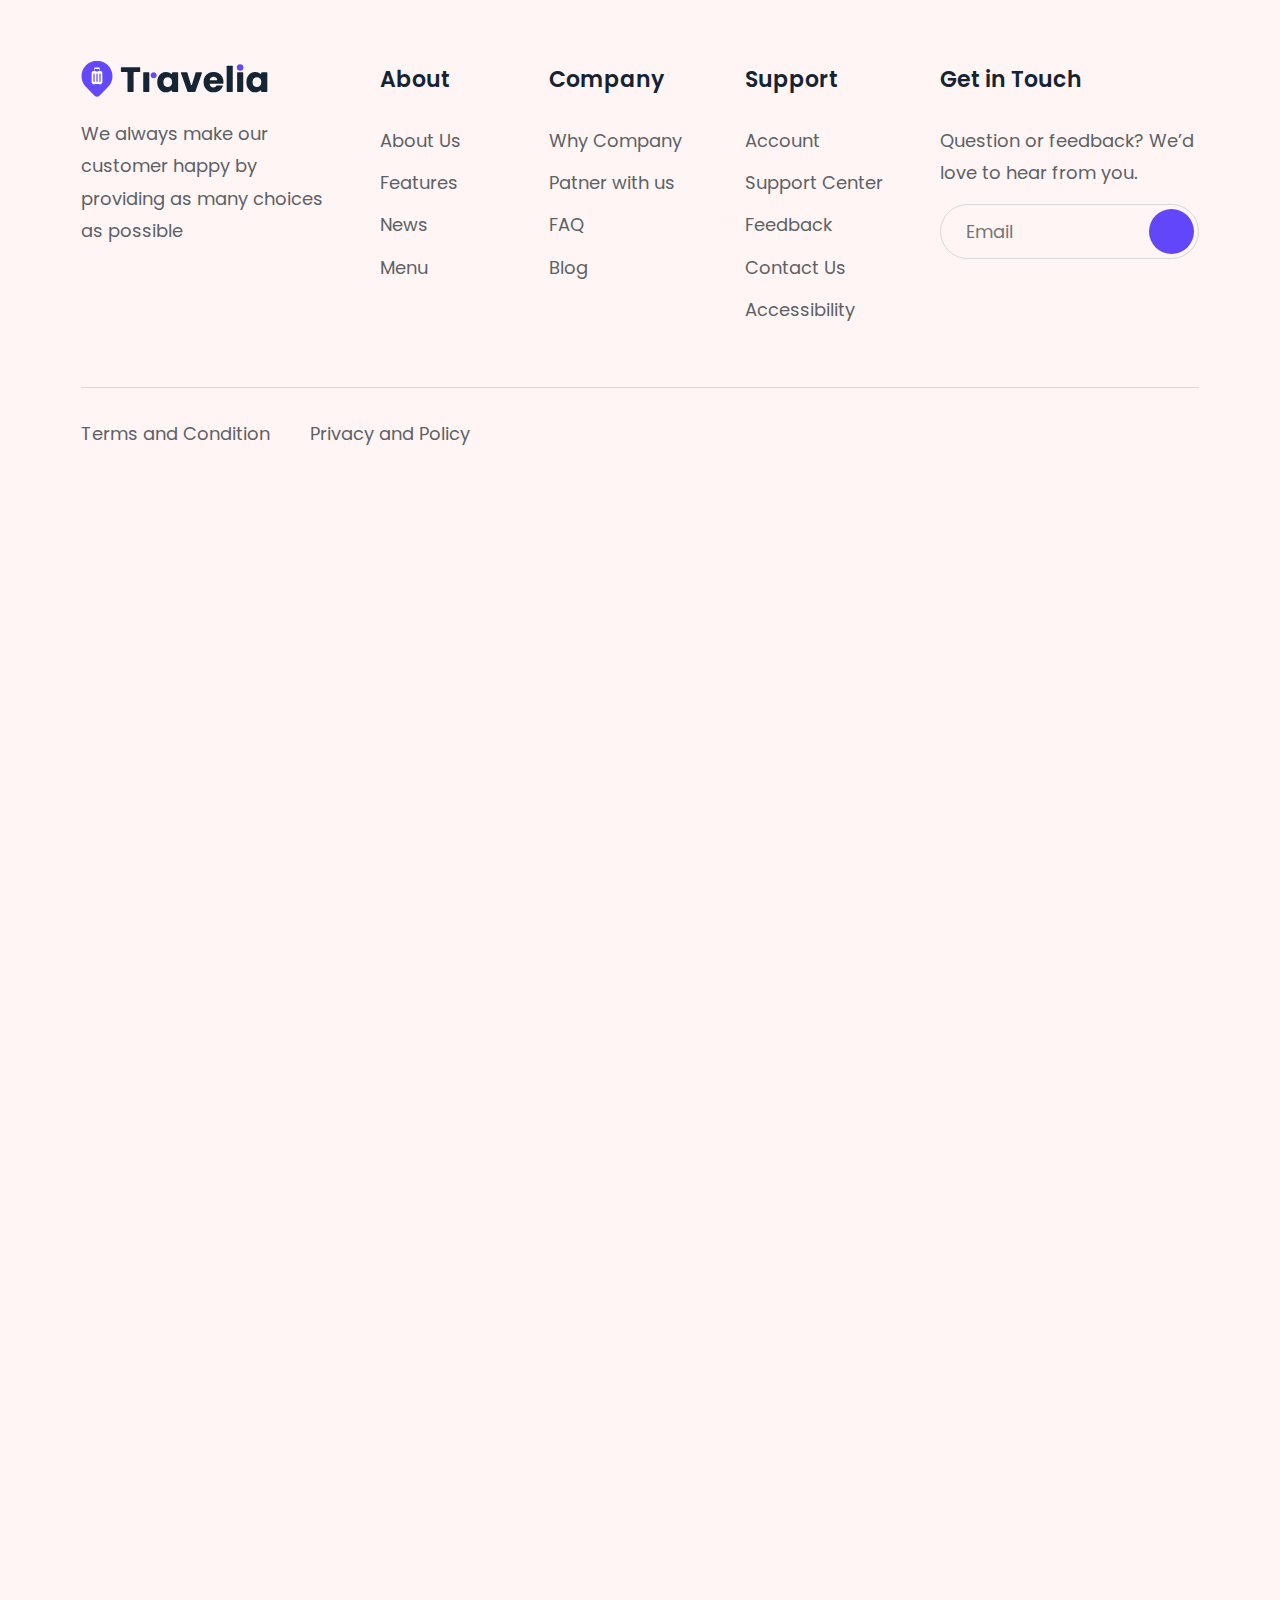
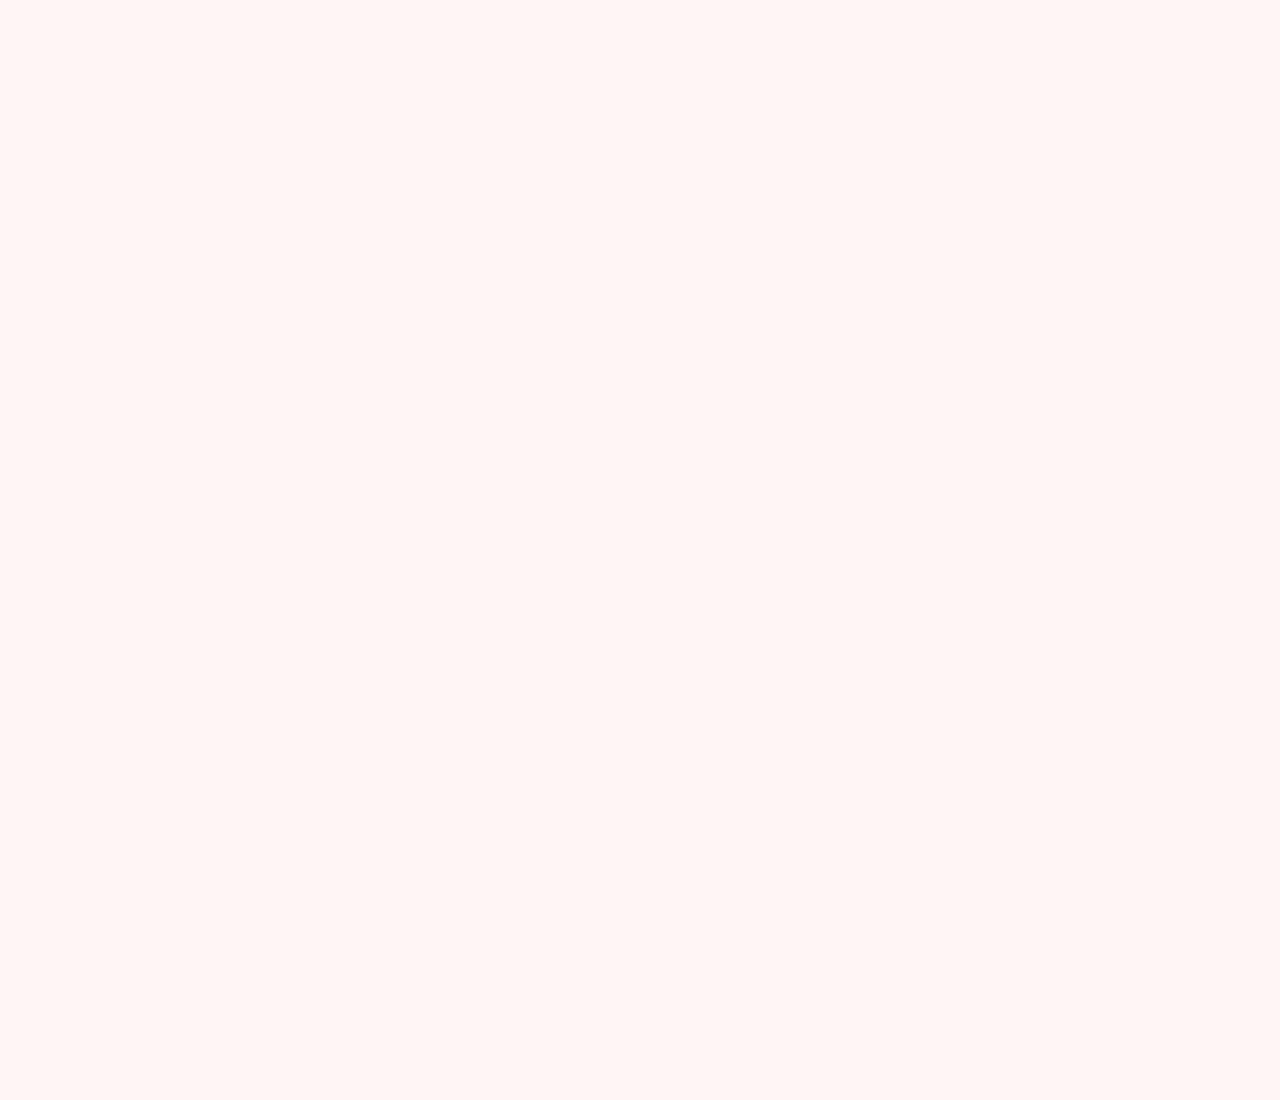
<file: Travel/footer.html>
<!DOCTYPE html>
<html lang="en">
<head>
    <meta charset="UTF-8">
    <meta name="viewport" content="width=device-width, initial-scale=1.0">
    <title>Document</title>
    <!-- -favicon -->

    <link rel="shortcut icon" href="./favicon.svg" type="image/svg+xml">

    <!-- google font -->

    <link rel="preconnect" href="https://fonts.googleapis.com">
    <link rel="preconnect" href="https://fonts.gstatic.com" crossorigin>
    <link href="https://fonts.googleapis.com/css2?family=Poppins:wght@400;500;600;700&display=swap" rel="stylesheet">
    <link rel="stylesheet" href="./assets/css/style.css">

    <!--preload images -->

    <link rel="preload" as="image" href="./assets/images/hero-banner.png">
    <link rel="preload" as="image" href="./assets/images/preloader.svg">
</head>
<body>
    <footer class="footer">
        <div class="container">
           <div class="footer-top">
            <div class="footer-brand">
                <a href="#" class="logo">
                    <img src="./assets/images/logo.svg" width="187" height="38" alt="logo">
                </a>
                <p class="footer-text">
                    We always make our customer happy by providing as many choices as possible
                </p>
                <ul class="social-list">
                    <li>
                        <a href="#" class="social-link">
                            <ion-icon name="logo-instagram"></ion-icon>
                        </a>
                    </li>
                    <li>
                        <a href="#" class="social-link">
                            <ion-icon name="logo-facebook"></ion-icon>
                        </a>
                    </li>
                    <li>
                        <a href="#" class="social-link">
                            <ion-icon name="logo-twitter"></ion-icon>
                        </a>
                    </li>
                </ul>

            </div>
            <ul class="footer-list">
                <li>
                    <p class="footer-list-title">About</p>
                </li>
                <li>
                    <a href="#" class="footer-link">About Us</a>
                </li>
                <li>
                    <a href="#" class="footer-link">Features</a>
                </li>
                <li>
                    <a href="#" class="footer-link">News</a>
                </li>
                <li>
                    <a href="#" class="footer-link">Menu</a>
                </li>
            </ul>
            <ul class="footer-list">
                <li>
                    <p class="footer-list-title">Company</p>
                </li>
                <li>
                    <a href="#" class="footer-link">Why Company</a>
                </li>
                <li>
                    <a href="#" class="footer-link">Patner with us</a>
                </li>
                <li>
                    <a href="#" class="footer-link">FAQ</a>
                </li>
                <li>
                    <a href="#" class="footer-link">Blog</a>
                </li>
            </ul>
            <ul class="footer-list">
                <li>
                    <p class="footer-list-title">Support</p>
                </li>
                <li>
                    <a href="#" class="footer-link">Account</a>
                </li>
                <li>
                    <a href="#" class="footer-link">Support Center</a>
                </li>
                <li>
                    <a href="#" class="footer-link">Feedback</a>
                </li>
                <li>
                    <a href="#" class="footer-link">Contact Us</a>
                </li>
                <li>
                    <a href="#" class="footer-link">Accessibility</a>
                </li>
            </ul>
             
            <div class="footer-list">
                <p class="footer-list-title">Get in Touch</p>
                <p class="footer-text">
                    Question or feedback? We’d love to hear from you.
                </p>
                <form action="" class="input-wrapper">
                    <input type="email" name="email_address" placeholder="Email" class="input-field">
                    <button type="submit" class="input-btn" aria-label="send a message">
                        <ion-icon name="paper-plane-outline" aria-hidden="true"></ion-icon> 
                    </button>
                </form>
            </div>

           </div> 
            <div class="footer-bottom">
                <!-- <p class="copyright">
                    Copyright 2024. Made by <a href="https://youtube.com/@codewithsadee" class="copyright-link"></a> 
                </p> -->
                <ul class="footer-bottom-list">
                    <li>
                        <a href="" class="footer-bottom-link">Terms and Condition</a>
                    </li>
                    <li>
                        <a href="" class="footer-bottom-link">Privacy and Policy</a>
                    </li>
                </ul>
            </div>
        </div>
    </footer>
</body>
</html>
</file>
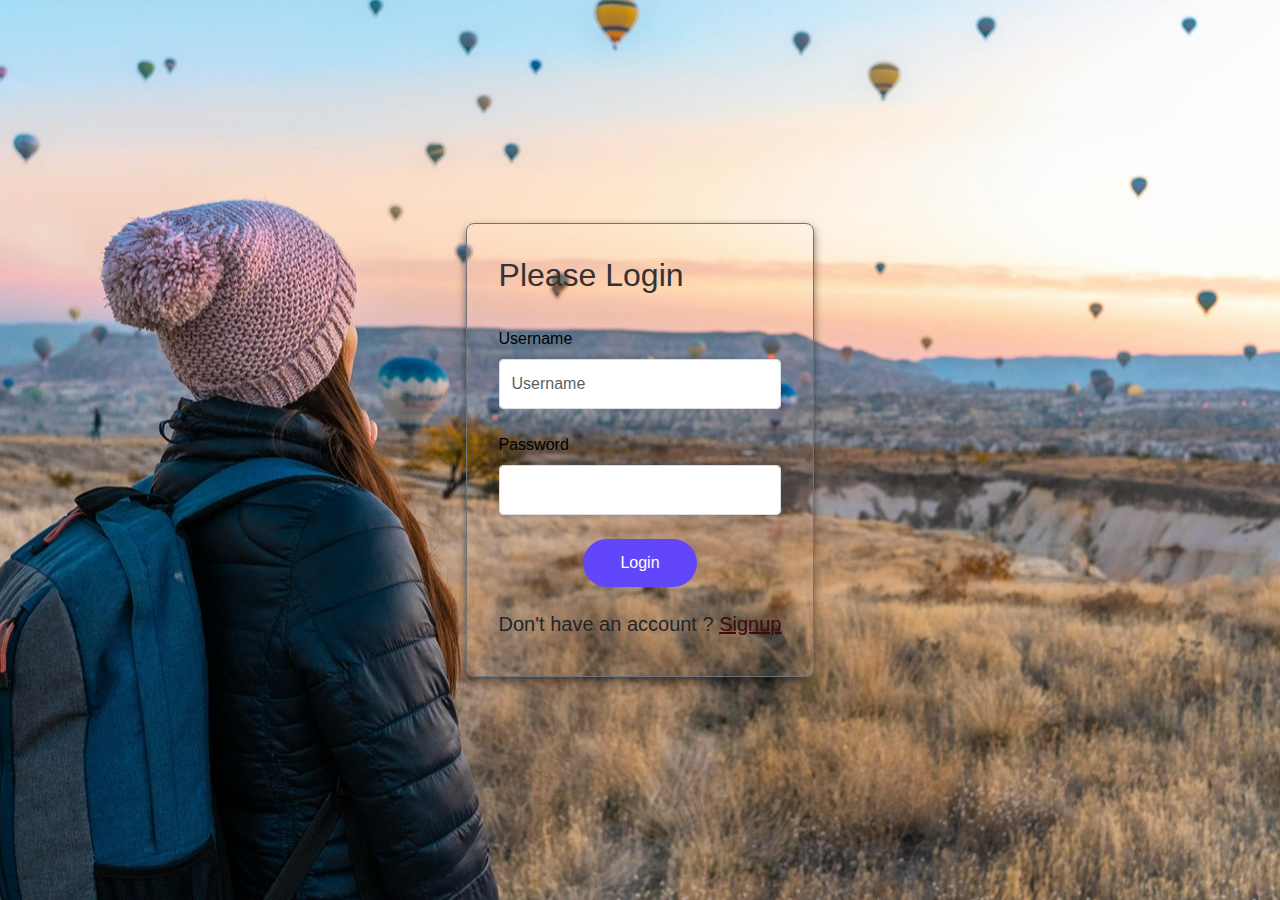
<file: Travel/login.html>
<!DOCTYPE html>
<html lang="en">
  <head>
    <meta charset="UTF-8" />
    <meta name="viewport" content="width=device-width, initial-scale=1.0" />
    <link href="https://cdn.jsdelivr.net/npm/bootstrap@5.3.3/dist/css/bootstrap.min.css" rel="stylesheet" integrity="sha384-QWTKZyjpPEjISv5WaRU9OFeRpok6YctnYmDr5pNlyT2bRjXh0JMhjY6hW+ALEwIH" crossorigin="anonymous">
    
    <title>Login Page</title>
    <style>
      body {
        background: url("./assets/images/image8.jpg") no-repeat center center;
        font-family: Arial, sans-serif;
        background-color: #f0f2f5;
        display: flex;
        justify-content: center;
        align-items: center;
        height: 100vh;
        margin: 0;
      }

        .container {
        display: flex;
       /* background-color: #fff;*/
        border-radius: 8px;
        box-shadow: 0 4px 8px rgba(0, 0, 0, 0.7);
        overflow: hidden;
        max-width: 800px;
        width: 30%;
      } 

      /*.left-section,*/
      .right-section {
        width: 100%;
        position: relative;
      }

      .right-section {
        padding: 2em;
        display: flex;
        flex-direction: column;
        justify-content: center;
      }

      .right-section h2 {
        margin-bottom: 1em;
        color: #333;
      }

      .form-group {
        margin-bottom: 1.5em;
      }

      .form-group label {
        display: block;
        margin-bottom: 0.5em;
        color: #555;
      }

      .form-group input {
        width: 100%;
        padding: 0.75em;
        border: 1px solid #ddd;
        border-radius: 4px;
        box-sizing: border-box;
      }

      .form-group input:focus {
        border-color: #0b9366;
        outline: none;
      }

      .signup-btn {
        width: 40%;
        margin: auto;
        display: flex;
        justify-content: center;
        align-items: center;
        padding: 0.75em;
        border: none;
        border-radius: 30px;
        background-color: hsl(249, 95%, 63%);
        color: #fff;
        font-size: 1em;
        cursor: pointer;
        transition: background-color 0.3s;
      }

      .signup-btn:hover {
        background-color: hsl(249, 74%, 31%);
      }
      .border {
        box-shadow: 0 4px 8px rgba(0, 0, 0, 0.5);
        border-radius: 8px;
        }

    </style>
  </head>
  <body>
    <script src="https://cdn.jsdelivr.net/npm/bootstrap@5.3.3/dist/js/bootstrap.bundle.min.js" integrity="sha384-YvpcrYf0tY3lHB60NNkmXc5s9fDVZLESaAA55NDzOxhy9GkcIdslK1eN7N6jIeHz" crossorigin="anonymous"></script>
    <span class="border border-secondary">
      <!-- <div class="left-section">
        <h3 style="margin-top: 130px;">Don't have an account ?</h3>
         <button class="sign-in-btn" onclick="location.href='signup.html'">
          Sign Up
        </button>
      </div> -->
      <div class="right-section">
        <h2>Please Login</h2>
        <form action="login.html" method="post">
          <div class="form-group">
            <!-- <label for="username" style="color: rgb(15, 15, 15);">Username</label>
            <input type="text" id="username" name="Username" required /> -->
            <label for="Name" class="form-label" style="color: rgb(0, 0, 0);">Username</label>
            <input type="text" class="form-control" id="exampleFormControlInput1" placeholder="Username">
          </div>
          <div class="form-group">
            <!-- <label for="password" style="color: rgb(15, 15, 15);">Password</label>
            <input type="password" id="password" name="Password" required /> -->
            <label for="inputPassword5" class="form-label" style="color: rgb(0, 0, 0);">Password</label>
          <input type="password" id="inputPassword5" class="form-control" aria-describedby="passwordHelpBlock">
          </div>
          <button type="submit" class="signup-btn">Login</button>
          <h3 style="margin-top: 25px; font-size: 20px;">Don't have an account ?
            <a href="signup.html" class="" style="color: rgb(65, 9, 9);">Signup</a>
          </h3>
        </form>
      </div>
    </span>
    
  </body>
</html>
</file>
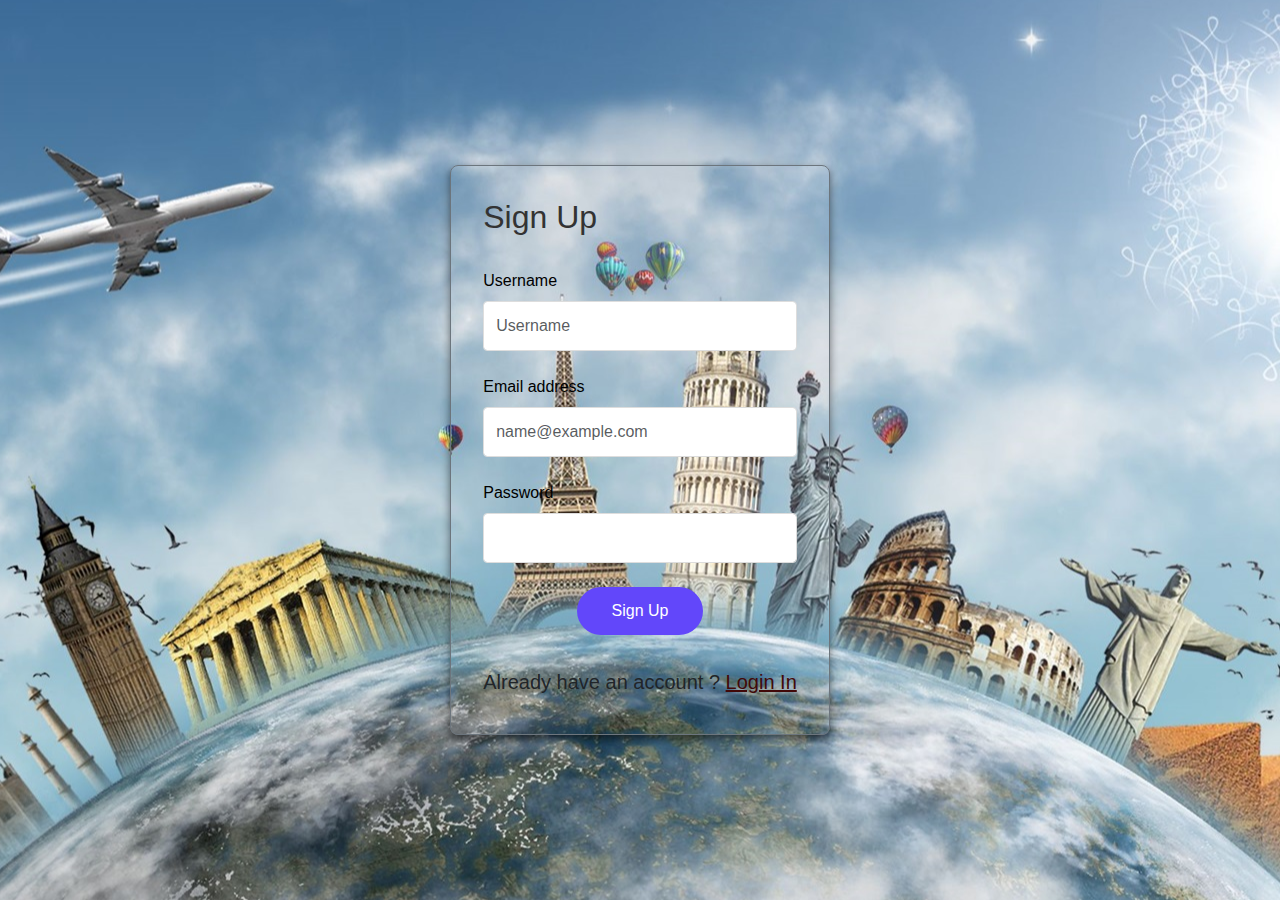
<file: Travel/signup.html>
<!DOCTYPE html>
<html lang="en">
  <head>
    <meta charset="UTF-8" />
    <meta name="viewport" content="width=device-width, initial-scale=1.0" />
    <link href="https://cdn.jsdelivr.net/npm/bootstrap@5.3.3/dist/css/bootstrap.min.css" rel="stylesheet" integrity="sha384-QWTKZyjpPEjISv5WaRU9OFeRpok6YctnYmDr5pNlyT2bRjXh0JMhjY6hW+ALEwIH" crossorigin="anonymous">
    
    <title>Signup Page</title>
    <style>
      body {
        background: url("./assets/images/image7.jpeg") no-repeat center center;
        font-family: Arial, sans-serif;
        display: flex;
        justify-content: center;
        align-items: center;
        height: 100vh;
        margin: 0;
        
      }

      .container {
        display: flex;
        /*background-color: #fff;*/
        border-radius: 8px;
        box-shadow: 0 4px 8px rgba(0, 0, 0, 0.5);
        overflow: hidden;
        max-width: 800px;
        width: 32%;
      }

   /*   .left-section, */
      .right-section {
        width: 100%;
        position: relative;
      }

     /* .left-section {
        text-align: center;
        background: url("./assets/images/image5.jpg") no-repeat center center;
        background-size: cover;
      } */

      .sign-in-btn {
        position: absolute;
        top: 50%;
        left: 50%;
        transform: translate(-50%, -50%);
        padding: 0.75em 1.5em;
        border: none;
        border-radius: 4px;
        background-color: hsl(249, 95%, 63%);
        color: #fff;
        font-size: 1em;
        cursor: pointer;
        transition: background-color 0.3s;
      }

      .sign-in-btn:hover {
        background-color: hsl(249, 63%, 54%);
      }

      .right-section {
        padding: 2em;
        display: flex;
       /* background-color: hsl(0, 100%, 95%); */
        flex-direction: column;
        justify-content: center;
      }

      .right-section h2 {
        margin-bottom: 1em;
        color: #333;
      }

      .form-group {
        margin-bottom: 1.5em;
      }

      .form-group label {
        display: block;
        margin-bottom: 0.5em;
        color: #555;
      }

      .form-group input {
        width: 100%;
        padding: 0.75em;
        border: 1px solid #ddd;
        border-radius: 4px;
        box-sizing: border-box;
      }

      .form-group input:focus {
        border-color: #fb1515;
        outline: none;
      }

      .signup-btn {
        width: 40%;
        margin: auto;
        display: flex;
        justify-content: center;
        align-items: center;
        padding: 0.75em;
        border: none;
        border-radius: 30px;
        background-color: hsl(249, 95%, 63%);
        color: #fff;
        font-size: 1em;
        cursor: pointer;
        transition: background-color 0.3s;
      }

      .signup-btn:hover {
        background-color: hsl(249, 74%, 31%);
        
      }
      .border {
        box-shadow: 0 4px 8px rgba(0, 0, 0, 0.5);
        border-radius: 8px;
        }
      
    </style>
  </head>
  <body>
    <script src="https://cdn.jsdelivr.net/npm/bootstrap@5.3.3/dist/js/bootstrap.bundle.min.js" integrity="sha384-YvpcrYf0tY3lHB60NNkmXc5s9fDVZLESaAA55NDzOxhy9GkcIdslK1eN7N6jIeHz" crossorigin="anonymous"></script>
    <!-- <div class="container"> -->
      <span class="border border-secondary">
      <div class="right-section">
        <h2>Sign Up</h2>
        <form action="PersonalInfo.html" method="post">
          <div class="form-group">
            <!-- <label for="username">Username</label>
            <input type="text" id="username" name="username" required /> -->
            <label for="Name" class="form-label" style="color: rgb(0, 0, 0);">Username</label>
          <input type="text" class="form-control" id="exampleFormControlInput1" placeholder="Username">
          </div>
          <div class="form-group">
            <!-- <label for="email">Email</label>
            <input type="email" id="email" name="email" required /> -->
            <label for="exampleFormControlInput1" class="form-label" style="color: rgb(0, 0, 0);">Email address</label>
          <input type="email" class="form-control" id="exampleFormControlInput1" placeholder="name@example.com">
          </div>
          
          <div class="form-group">
            <!-- <label for="password">Password</label>
            <input type="password" id="password" name="password" required /> -->
            <label for="inputPassword5" class="form-label" style="color: rgb(0, 0, 0);">Password</label>
          <input type="password" id="inputPassword5" class="form-control" aria-describedby="passwordHelpBlock">
          </div>
          
          <button type="submit" class="signup-btn" >Sign Up</button>
          <h3 style="margin-top: 35px; font-size: 20px;" >Already have an account ?
            <a href="login.html" class="" style="color: rgb(65, 9, 9);">Login In</a>
          </h3>
        
        </form>
      </div>
    <!-- </div> -->
  </span>
  </body>
</html>
</file>
<file: Travel/assets/css/style.css>
/*-----------------------------------*\
  #style.css
\*-----------------------------------*/

/**
 * copyright 2023 codewithsadee
 */





/*-----------------------------------*\
  #CUSTOM PROPERTY
\*-----------------------------------*/

:root {

  /**
   * COLORS
   */

  /* backgroud colors */
  --bg-white: hsl(0, 0%, 100%);
  --bg-black-alpha-20: hsla(0, 0%, 0%, 0.2);
  --bg-lavender-blush: hsl(0, 100%, 98%);
  --bg-majorelle-blue: hsl(249, 95%, 63%);
  --bg-ocean-blue: hsl(249, 63%, 54%);
  --bg-majorelle-blue-alpha-5: hsla(249, 95%, 63%, 0.05);
  --bg-misty-rose: hsl(0, 100%, 95%);
  --bg-red-salsa: hsl(357, 94%, 63%);
  --bg-red-salsa-alpha-5: hsla(357, 94%, 63%, 0.05);
  --bg-english-vermillion: hsl(357, 64%, 53%);
  --bg-chrome-yellow-alpha-5: hsla(40, 100%, 50%, 0.05);
  --bg-sunglow-alpha-10: hsla(48, 100%, 50%, 0.1);
  --bg-gainsboro: hsl(0, 0%, 85%);

  /* text color */
  --text-white: hsl(0, 0%, 100%);
  --text-gunmetal: hsl(209, 40%, 14%);
  --text-light-coral: hsl(357, 96%, 73%);
  --text-granite-gray: hsl(210, 4%, 38%);
  --text-majorelle-blue: hsl(249, 95%, 63%);
  --text-sunglow: hsl(48, 100%, 50%);

  /* border color */
  --border-gainsboro: hsl(0, 1%, 85%);

  /**
   * TYPOGRAPHY
   */

  /* font family */
  --ff-poppins: 'Poppins', sans-serif;

  /* font size */
  --fontSize-1: 4.2rem;
  --fontSize-2: 3.6rem;
  --fontSize-3: 2.5rem;
  --fontSize-4: 2.4rem;
  --fontSize-5: 2rem;
  --fontSize-6: 1.6rem;
  --fontSize-7: 1.5rem;

  /* font weight */
  --weight-bold: 700;
  --weight-semiBold: 600;
  --weight-medium: 500;

  /**
   * SPACING
   */

  --section-spacing: 80px;

  /**
   * BOX SHADOW
   */

  --shadow-1: 0 2px 10px hsla(209, 40%, 14%, 10%);
  --shadow-2: 0 5px 10px hsla(249, 95%, 63%, 25%);
  --shadow-3: 0 5px 10px hsla(357, 64%, 53%, 25%);
  --shadow-4: 0 30px 50px hsla(357, 64%, 53%, 30%);

  /**
   * RADIUS
   */

  --radius-pill: 200px;
  --radius-circle: 50%;
  --radius-30: 30px;
  --radius-20: 20px;

  /**
   * TRANSITION
   */

  --transition-1: 250ms ease;
  --transition-2: 500ms ease;
  --cubic-out: cubic-bezier(0.05, 0.83, 0.52, 0.97);

}





/*-----------------------------------*\
  #RESET
\*-----------------------------------*/

*,
*::before,
*::after{
  margin: 0;
  padding: 0;
  box-sizing: border-box;
}

li {list-style: none;}

a,img,span,button,ion-icon {display: block;}

a{
  color: inherit;
  text-decoration: none;
}

img {height: auto; }

input,
button {
  background: none;
  border: none;
  font: inherit;
}

input {
  width: 100%;
  outline: none;
}

button {cursor: pointer;}

ion-icon { pointer-events: none;}

address { font-style: normal;}

html {
  font-family: var(--ff-poppins);
  font-size: 10px;
  scroll-behavior: smooth;
}

body {
  background-color: var(--bg-lavender-blush);
  color: var(--text-granite-gray);
  font-size: var(--fontSize-6);
  line-height: 1.8;
  height: 300vh; 
}


body.nav-active { overflow: hidden;}  


/*-----------------------------------*\
  #REUSED STYLE
\*-----------------------------------*/

.container {padding-inline: 16px;}

.btn {
  height: 50px;
  color: var(--text-white);
  padding-inline: 30px;
  border-radius: var(--radius-pill);
  display: flex;
  justify-content: center;
  align-items: center;
  gap: 10px;
  max-width: max-content;
  transition: var(--transition-1);

}

.btn-primary {
  background-color: var(--bg-majorelle-blue);

}

.btn-primary:is(:hover, :focus-visible) {
  background-color: var(--bg-ocean-blue); 
  box-shadow: var(--shadow-2);
}
.btn-secondary {
  background-color: var(--bg-red-salsa);
}

.btn-secondary:is(:hover, :focus-visible) {
  background-color: var(--bg-english-vermillion);
  box-shadow: var(--shadow-3);
}

.section { padding-block-end: var(--section-spacing);}

.has-bg-image {
  background-repeat: no-repeat;
  background-size: cover;
  background-position: center;
}

.title {
  color: var(--text-gunmetal);
  font-weight: var(--weight-semiBold);
  line-height: 1.45;
}

.h1 {
  font-size: var(--fontSize-1);
  line-height: 1.2;

}

.h2 { font-size: var(--fontSize-2);}

.h3 {font-size: var(--fontSize-4);}

.img-cover {
  width: 100%;
height: 100%;
object-fit: cover;
transition: var(--transition-2);
}

.w-100 { width: 100%; }

.section-subtitle {
  color: var(--text-majorelle-blue);
  font-weight: var(--weight-medium);
  text-transform: uppercase;
}

.section-title {
  margin-block: 10px;
}

.img-holder {
  aspect-ratio: var(--width) / var(--height) ;
  background-color: var(--bg-gainsboro);
  overflow: hidden;
}

/*-----------------------------------*\
  #PRELOADER
\*-----------------------------------*/

.preloader {
  position: fixed;
  top: 0;
  left: 0;
  width: 100%;
  height: 100%;
  background-color: var(--bg-lavender-blush);
  display: grid;
  place-content: center;
  z-index: 6;
  transition: var(--transition-1);
}

.preloader.remove {
  visibility: hidden;
  opacity: 0;

}
.preloader .img {
  animation: bounce 800ms ease-in-out infinite alternate;
}

@keyframes bounce {
  0% {transform: translateY(-10px);}
  100% { transform: translateY(0);}
}

.preloader-inner {position:  relative;}

.preloader-inner::after {
  content: "";
  position: absolute;
  bottom: -10px;
  left: 50%;
  transform: translateX(-50%);
  width: 80%;
  height: 10px;
  background-color: var(--bg-black-alpha-20);
  /* background-color: brown; */
  filter: blur(4px);
  z-index: -1;
  animation: dropShadow 800ms ease-in-out infinite alternate;

}

@keyframes dropShadow {
  0% {width: 40%;}
  100% {width: 80%;}
}


/*-----------------------------------*\
  #HEADER
\*-----------------------------------*/




.header .container {
  display: flex;
  justify-content: space-between;
  align-items: center;
}

.header {
  padding-block: 30px;
  position: absolute;
  top: 0;
  left: 0;
  width: 100%;
  z-index: 4;
}

.header.active {
  position: fixed;
  background-color: var(--bg-white);

  animation: slideIn 500ms ease forwards;
}

@keyframes slideIn {
  0% { transform: translateY(-100%);}
  100% {transform: translateY(0);}
  
}

.header .logo img { width: 160px;}

.nav-toggle-btn { font-size: 3.2rem;}

.navbar {
  position: fixed; 
  top: 0;
  right: -350px;
  max-width: 350px;
  width: 100%;
  height: 100vh;
  background-color: var(--bg-white);
  padding: 30px 16px;
  display: flex;
  flex-direction: column;
  z-index: 1;
  transition: 400ms var(--cubic-out);
  visibility: hidden;
}

.navbar.active {
  transform: translateX(-350px);
  transition-duration: 500ms;
  visibility: visible;
}

.navbar-top {
  display: flex;
  justify-content: space-between;
  align-items: center;
}

.navbar-list {
  margin-block-start: 50px;
}

.navbar-link {
  position: relative;
  color: var(--text-gunmetal);
  font-size: var(--fontSize-7);
  font-weight: var(--weight-medium);
  padding-block: 8px;
  transition: var(--transition-1);
}

.navbar-link::before {
  content: "";
  position: absolute;
  width: 3px;
  height: 10px;
  background-color: var(--bg-majorelle-blue);
  top: 50%;
  left: -10px;
  transform: translateY(-50%);
  border-radius: 5px;
  opacity: 0;
  transition: var(--transition-1);
}

.navbar-link:is(:hover, :focus-visible, .active)::before { opacity: 1; }

.navbar-link:is(:hover, :focus-visible, .active) {transform: translateX(10px);}

.header-action {
  margin-block-start: auto;
  padding-block-start: 20px;
  border-block-start: 1px solid var(--border-gainsboro);
  display: flex;
  justify-content: space-around;
  align-items: center;
}

.login-btn {
  color: var(--text-gunmetal);
  font-size: var(--fontSize-7);
  font-weight: var(--weight-medium);
  transition: var(--transition-1);
}

.login-btn:is(:hover, :focus-visible) {opacity: 0.8;}

.overlay {
  position: fixed;
  top: 0;
  left: 0;
  bottom: 0;
  width: 100%;
  background-color: var(--bg-white);
  opacity: 0;
  visibility: hidden;
  transition: var(--transition-1);
}

.overlay.active {
  visibility: visible;
  opacity: 0.5;
}


/*-----------------------------------*\
  #HERO
\*-----------------------------------*/

.hero {padding-block-start: 150px;}

.hero .container {
  display: grid;
  gap: 50px;
}

.hero-subtitle {
  background-color: var(--bg-misty-rose);
  color: var(--text-light-coral);
  font-size: var(--fontSize-7);
  display: flex;
  align-items: center;
  gap: 10px;
  max-width: max-content;
  padding: 8px 20px;
  border-radius: var(--radius-pill);
}

.hero-title {
  margin-block: 20px;
}

.hero-text { margin-block-end: 30px;}

.hero .btn-secondary { margin-block-end: 20px;}

.hero-btn {
  color: var(--text-gunmetal);
  font-weight: var(--weight-medium);
  display: flex;
  align-items: center;
  gap: 30px;
  transition: var(--transition-1);
}

.hero-btn .btn-img {
  position: relative;
  width: 60px;
  height: 60px;
  background-color: var(--bg-gainsboro);
  border-radius: var(--radius-circle);
  box-shadow: var(--shadow-1 );
}

.hero-btn .img-cover {
  border-radius: inherit;
}

.hero-btn ion-icon {
  position: absolute;
  top: 50%;
  right: 0;
  transform: translate(50%, -50%);
  background-color: var(--bg-white);
  padding: 10px;
  border-radius: var(--radius-circle);
  box-shadow: var(--shadow-1);
}

.hero-btn:is(:hover, :focus-visible) {color: var(--text-majorelle-blue);}




/*-----------------------------------*\
  #SERVICE
\*-----------------------------------*/

.service .container {
  display: grid;
  gap: 25px;
}

.service-card:nth-child(2) { background-color: var(--bg-chrome-yellow-alpha-5);}

.service-card:nth-child(3) { background-color: var(--bg-red-salsa-alpha-5);}

.service-card:nth-child(4) { background-color: var(--bg-majorelle-blue-alpha-5);}

.service-card {
  padding: 25px 20px;
  border-radius: var(--radius-20);
}

.service-card .card-title {margin-block: 10px 5px;}



/*-----------------------------------*\
  #DESTINATION
\*-----------------------------------*/

.desti .section-title { margin-block-end: 40px;}

.desti-list {
  display: grid;
  gap: 30px;

}

.desti-card .card-banner {
  position: relative;
  border-radius: var(--radius-30);
}

.desti-card:is(:hover, :focus-within) .img-cover {transform: scale(1.05);}

.desti-card .card-price {
  position: absolute;
  top: 20px;
  right: 20px;
  background-color: var(--bg-white);
  color:var(--text-majorelle-blue);
  font-weight: var(--weight-bold);
  font-size: 1.8re;
  line-height: 1.45;
  padding: 5px 15px;
  border-radius: var(--radius-pill);
}

.desti-card .card-title {
  margin-block: 15px 5px;
  transition: var(--transition-1);
}

.desti-card .card-title:is(:hover, :focus-visible) {
  color: var(--text-majorelle-blue);
}

.desti-card :is(.card-rating, .span) {
  display: flex;
  align-items: center;

}

.desti-card .card-rating {
  margin-block-start: 10px;
  gap: 10px;
}

.desti-card .card-rating .span {
  background-color: var(--bg-sunglow-alpha-10);
  gap: 5px;
  padding: 4px 12px;
  border-radius: var(--radius-pill);
}

.desti-card .card-rating ion-icon {
  color: var(--text-sunglow);
}

.desti .btn {
  margin-inline: auto;
  margin-block-start: 40px;

}





/*-----------------------------------*\
  #EXPERIENCE
\*-----------------------------------*/

.exp .container {
  display: grid;
  gap: 50px;
}

.exp-banner { position: relative;}

.exp .section-text { margin-block-end: 20px; }

.exp-item {
  display: flex;
  align-items: center;
  gap: 10px;
  margin-block-start: 15px;
}

.exp-item .item-title {
  color: var(--text-majorelle-blue);
  font-size: 3.6rem;
  font-weight: var(--weight-bold);
}

.exp-shape {
  position: absolute;
  top: 50%;
  left: -10px;
  width: 25%;
  filter: drop-shadow(var(--shadow-4));
}




/*-----------------------------------*\
  #GALLERY
\*-----------------------------------*/

.gallery .section-title { margin-block-end: 40px;
}
.gallery .section-subtitle {
  margin-top: 25px;
}



.gallery-list {
  display: grid;
  gap: 15px;
}

.gallery .item-banner { border-radius: var(--radius-30);}


/*-----------------------------------*\
  #CTA
\*-----------------------------------*/

.cta-card {
  background-color: var(--bg-misty-rose);
  padding: 60px 20px;
  text-align: center;
  border-radius: var(--radius-30);
}

.cta .section-title .img { 
  display: inline-block;

}

.cta .section-title {margin-block: 0 20px;}

.cta .btn {
  margin-inline: auto;
  margin-block-start: 20px; 
}






/*-----------------------------------*\
  #FOOTER
\*-----------------------------------*/

.footer-top {
  display: grid;
  gap: 40px;
  padding-block: 60px;
}

.footer .logo img {width: 180;}

.footer-brand .footer-text {margin-block: 20px;}

.social-list {
  display: flex;
  align-items: center;
  gap: 10px;
}

.social-link {
  color: var(--text-majorelle-blue);
  font-size: 2rem;
  padding: 10px;
  border-radius: var(--radius-pill);
  transition: var(--transition-1);
}

.social-link:is(:hover, :focus-visible) {
  background-color: var(--bg-majorelle-blue);
  color: var(--text-white);
}

.footer-list-title {
  color: var(--text-gunmetal);
  font-size: var(--fontSize-5);
  font-weight: var(--weight-semiBold);
  margin-block-end: 15px;
}

.footer-link {margin-block-start: 10px;}

.footer-link:is(:hover, :focus-visible) {text-decoration: underline;}

.footer-list .footer-text {margin-block-end: 15px; }

.input-field {
  height: 55px;
  padding-inline: 25px 60px;
  border: 1px solid var(--border-gainsboro);
  border-radius: var(--radius-pill);
  color: var(--text-gunmetal);
}

.input-wrapper { position: relative;}

.input-field:focus{border-color: var(--bg-majorelle-blue);}

.input-btn {
  width: 45px;
  height: 45px;
  background-color: var(--bg-majorelle-blue);
  font-size: 2rem;
  display: grid;
  place-items: center;
  border-radius: var(--radius-circle);
  position: absolute;
  top: 5px;
  right: 5px;
  bottom: 5px;
  transition: var(--transition-1);
  color: var(--text-white);
}

.input-btn ion-icon {transform: translateX(-2px) rotate(45deg);}

.input-btn:is(:hover, :focus-visible) {background-color: var(--bg-ocean-blue);}

.footer-bottom {
  padding-block: 30px;
  border-block-start: 1px solid var(--border-gainsboro);
}

/* 
.copyright {margin-block-end: 20px;}
.copyright-link {
  display: inline-block;
  color: var(--text-majorelle-blue);
  font-weight: var(--weight-medium);
} 

*/

.footer-bottom-link:is(:hover, :focus-visible) {text-decoration: underline;}


/*-----------------------------------*\
  #MEDIA QUERIES
\*-----------------------------------*/

/* responsive for larger than 575px */

@media(min-width: 575px) {

  /* reused style */

  .container {
    max-width: 540px;
    width: 100%;
    margin-inline: auto;
  }

  /* header */

  .navbar {
    padding-inline: 40px;
    padding-block-start: 40px;
  }

  /* hero */

  .hero-text {
    max-width: 42ch;
  }

  .hero .wrapper {
    display: flex;
    align-items: center;
    gap: 30px;
  }

  .hero .btn { margin-block-end: 0;}

  /* service */

  .service .container {
    grid-template-columns: 1fr 1fr;
    align-items: flex-start;
  } 


  /* destination */

  .desti-list {grid-template-columns: 1fr 1fr;}


  /* footer */
  .footer-bottom-list {
    display: flex;
    gap: 30px;
  }

}

/* responsive for larger than 768px */

@media(min-width: 768px) {

  /* custom property */

  :root {
    /* typogaphy */

    /* font size */

    --fontSize-1: 4.8rem;
    --fontSize-2: 4rem;
    --fontSize-3: 2.8rem;
    --fontSize-4: 2.6rem;
    --fontSize-5: 2.2rem;
    --fontSize-6: 1.8rem;
    --fontSize-7: 1.6rem;


    /* spacing */

    --section-spacing: 120px;


  }

  /* reused style */

  .container {
    max-width: 720px;
  }

  .btn {
    height: 60px;
    padding-inline: 40px;
  }

  :is(.desti, .gallery) :is(.section-subtitle, .section-title) {
    text-align: center;
  }


  /* preloader */

  .preloader .img {width: 80px;}

  /* hero */

  .hero {padding-block-start: 180px;}

  .hero-subtitle {
    --fontSize-7: 1.8rem;
    padding: 10px 30px;
  }

  .hero-btn {gap: 32px;}

  .hero-btn .btn-img {
    width: 80px;
    height: 80px;

    .hero-btn ion-icon {padding: 12px;}

    .hero-banner {
      max-width: 550px;
      margin-inline: auto;
    }
  }

  /* service */ 

  .service .container {gap: 35px;}

  .service-card {padding: 40px 30px;}

  .service-card .card-title {margin-block: 20px 10px;}


  /* destination */

  .desti .section-title {margin-block-end: 65px;}

  .desti-list {gap: 50px 35px;}

  .desti-card .card-title {margin-block-start: 25px;}

  .desti .btn {margin-block-start: 60px;}



  /* experience */

  .exp .section-text {max-width: 600px;}

  .exp-list {
    display: flex;
    align-items: center;
    gap: 30px;
  }

  .exp-item {gap: 15px;}

  .exp-item .item-title {font-size: 4rem;}

  .exp-banner {
    max-width: 550px;
    margin-inline: auto;
  }


  /* gallery */

  .gallery .section-title {margin-block-end: 65px;}

  .gallery-list {
    grid-template-columns: 1fr 1fr;
    gap: 25px;
  }

  .gallery-item:nth-child(n+3) {
    grid-column: 1/3;
  }

  /* cta */

  .card-card { padding: 80px 60px;}

  .cta .btn { margin-block-start: 30px;}


  /* footer */

  .footer-top {grid-template-columns: 1fr 1fr;}

  .footer-bottom {
    display: flex;
    justify-content: space-between;
    align-items: center;
  }
/* 
  .copyright { margin-block-end: 0;}

*/

}


/* responsive for larger than 992px */

@media(min-width:992px) {

  /* reused size */

  .container {max-width: 950px;}

  /* herder */

  .nav-toggle-btn, .navbar-top, .overlay{ display: none;}

   .navbar, .navbar.active {
    all:unset;
    display: flex;
    align-items: center;
    flex-grow: 1;
   }

   .navbar-list {
    margin-block-start: 0;
    display: flex;
    gap: 30px;
    margin-inline: auto;
   }

    .navbar-link:is(:hover, :focus-visible, .active) {transform: unset;}

   .navbar-link::before {
    width: 10px;
    height: 3px;
    top: auto;
    bottom: 0;
    left: 50%;
    transform: translateX(-50%);
   }

   .header-action {
     border: none;
     padding-block-start: 0;
     gap: 30px;
   }

   .header.active {padding-block: 15px;}

   /* hero */

   .hero .container {
    grid-template-columns: 0.8fr 1fr;
    gap: 0;
    align-items: center;

   }

   .hero .wrapper {flex-wrap: wrap;}

   .hero-banner {max-width: unset;}


   /* service */

   .service .title-wrapper{padding-inline-end: 100px;}


   /* destination */

   .desti-list {grid-template-columns: repeat(3, 1fr); }


   /* experience */

   .exp .container {grid-template-columns: 1fr 1fr;
    align-items: center;
    gap: 80px;
  }

  .exp-content {order: 1;}

  .exp-list {flex-wrap: wrap;}
   
  .exp-item {
    margin-block-start: 0;
    flex-direction: column;
    gap: 0;
    align-items: flex-start;
  }


  /* gallery */

  .gallery-list {grid-template-columns: repeat(6,1fr);}

  .gallery-item:nth-child(n+3) {grid-column: auto;}

  .gallery-item:nth-child(3) {
    grid-column: 3/5;
    grid-row: 1/3;
  }

  .gallery-item:nth-child(n+4) {grid-column: span 2;}

  .gallery .item-banner {
    aspect-ratio: unset;
    width: 100%;
    height: 100%;
  }


  /* cta */

  .cta .section-titlem {
    max-width: 25ch;
    margin-inline: auto;

  }

}

/* responsive for larger than 1200px */

@media(min-width:1200px) {

  /* custom property */

  :root{

    /* typography */
    /* font size */

    --fontSize-1: 6.4rem;
    --fontSize-2: 4.8rem;
    --fontSize-3: 3rem;

  }

  /* reused style */


  .container{max-width: 1150px;}

  /* header */

  .header .logo img {width: 180px;}

  .navbar-list {gap: 50px;}

  .header-action {gap: 40px;}


  /* hero */

  .hero-title {margin-block: 30px;}

  .hero-text {margin-block-end: 50px;}


  /* service */

  .service .container {grid-template-columns: repeat(3, 1fr);}

  .service .title-wrapper {grid-column: span 3;}


  /* destination */

  .desti-card .card-price {
    font-size: 2rem;
    padding: 8px 20px;
  }

  .desti-card .card-title {margin-block: 30px 10px;}

  .desti-card .card-rating { margin-block-start: 15px;}

  /* experience */

  .exp .section-text {margin-block: 30px 40px;}

  .exp-list {gap: 50px;}

  /* cta */

  .cta-card {padding-block: 120px;}


  /* footer */

  .footer-top {
    grid-template-columns: 1fr 0.5fr 0.6fr 0.6fr 1fr;
    grid-area: 60px;
  }

  .footer-brand .footer-text {margin-block: 35px, 30px;}

  .footer-list-title {margin-block-end: 25px;}

  .footer-bottom-list {gap: 40px;}



}

/* responsive for larger than 1400px */

@media(min-width:1400px) {

  /* custom property */

  :root{

    /* typography */
    /* font size */

    --fontSize-1: 7.2rem;
    
  }

  /* reused style */


  .container{max-width: 1350px;}

    /* header */

    .navbar-list {gap: 70px;}


    /* service */

  .service .section-title {margin-block-end: 20px;}

  .service .title-wrapper {
    grid-column: auto;
    padding-inline-end: 0;
  }

  .service .container {
    grid-template-columns: 1fr repeat(3, 0.9fr);
    gap: 50px;
  }

  .service-card:nth-child(3) {margin-block-start: 80px;}


  /* destination */

  .desti-list{ gap: 50px;}

  /* footer */

  .footer-top {padding-block-end: 80px;}
}
</file>
